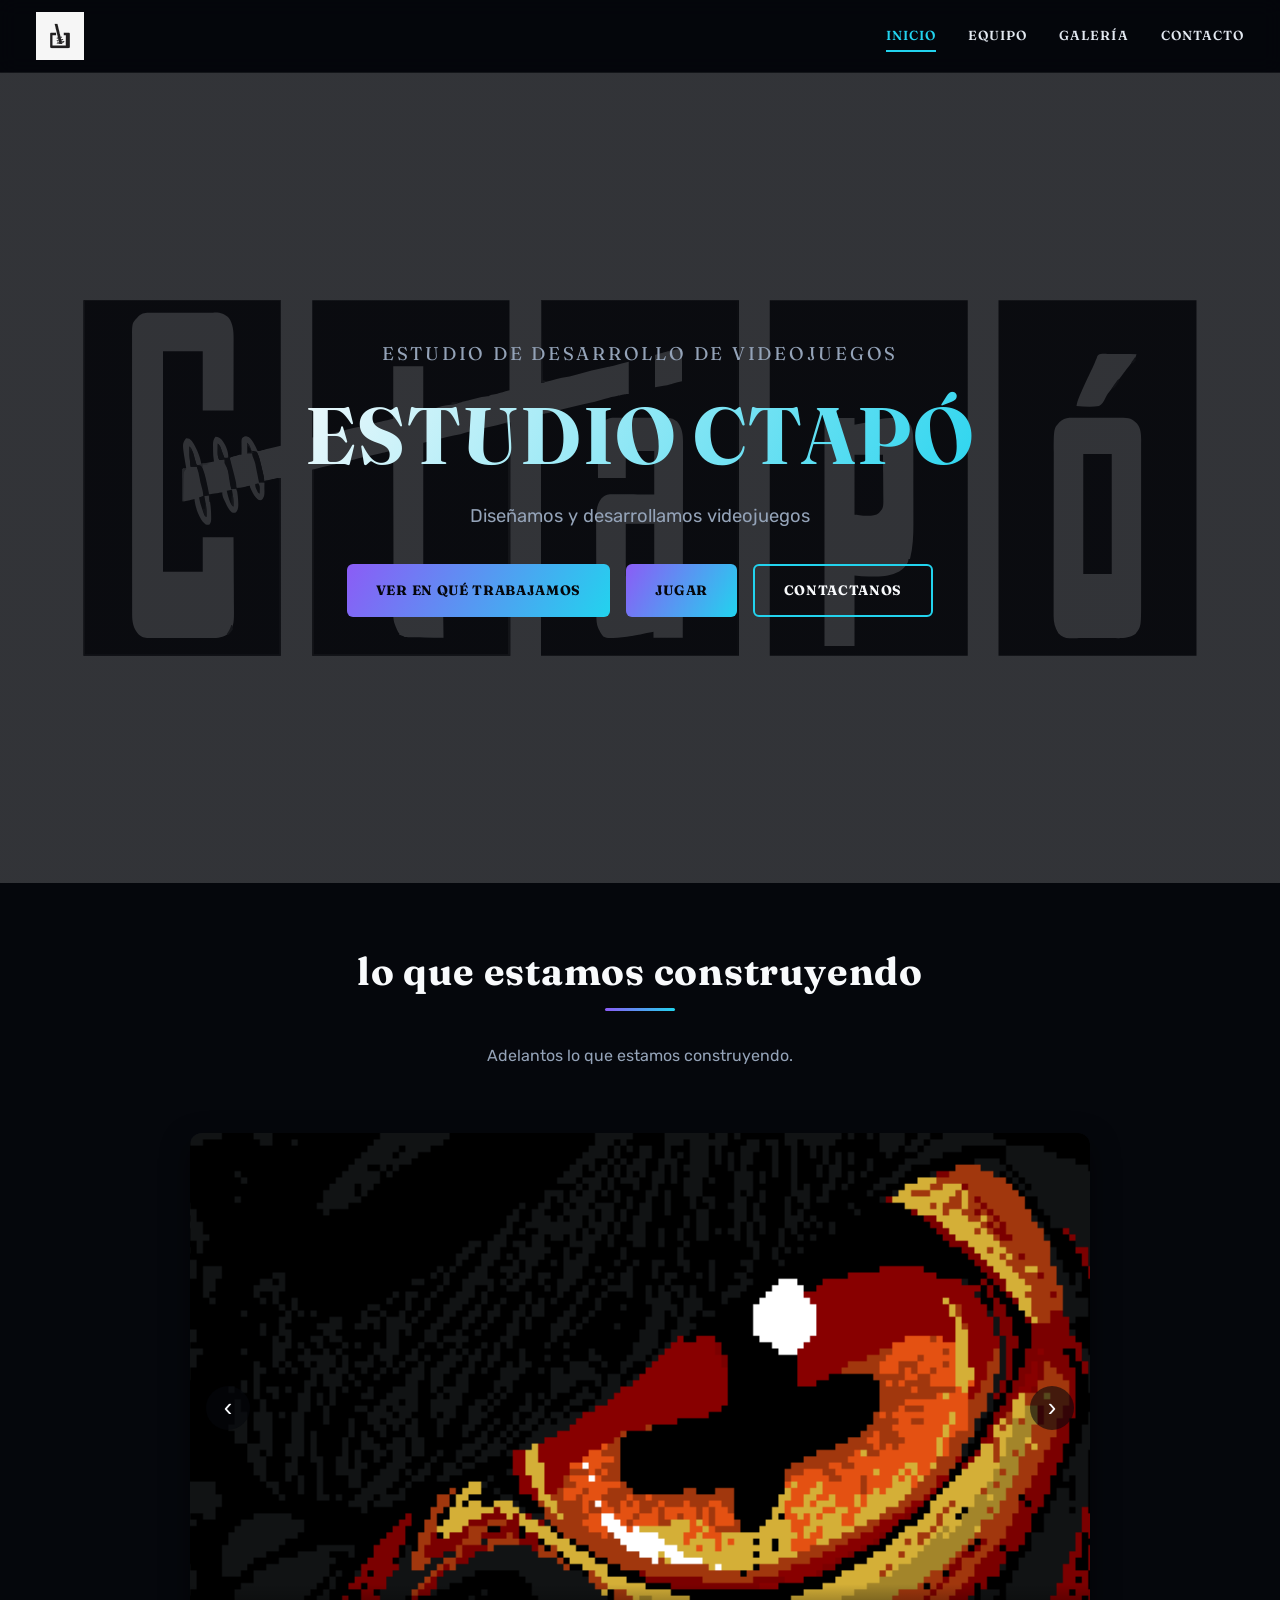
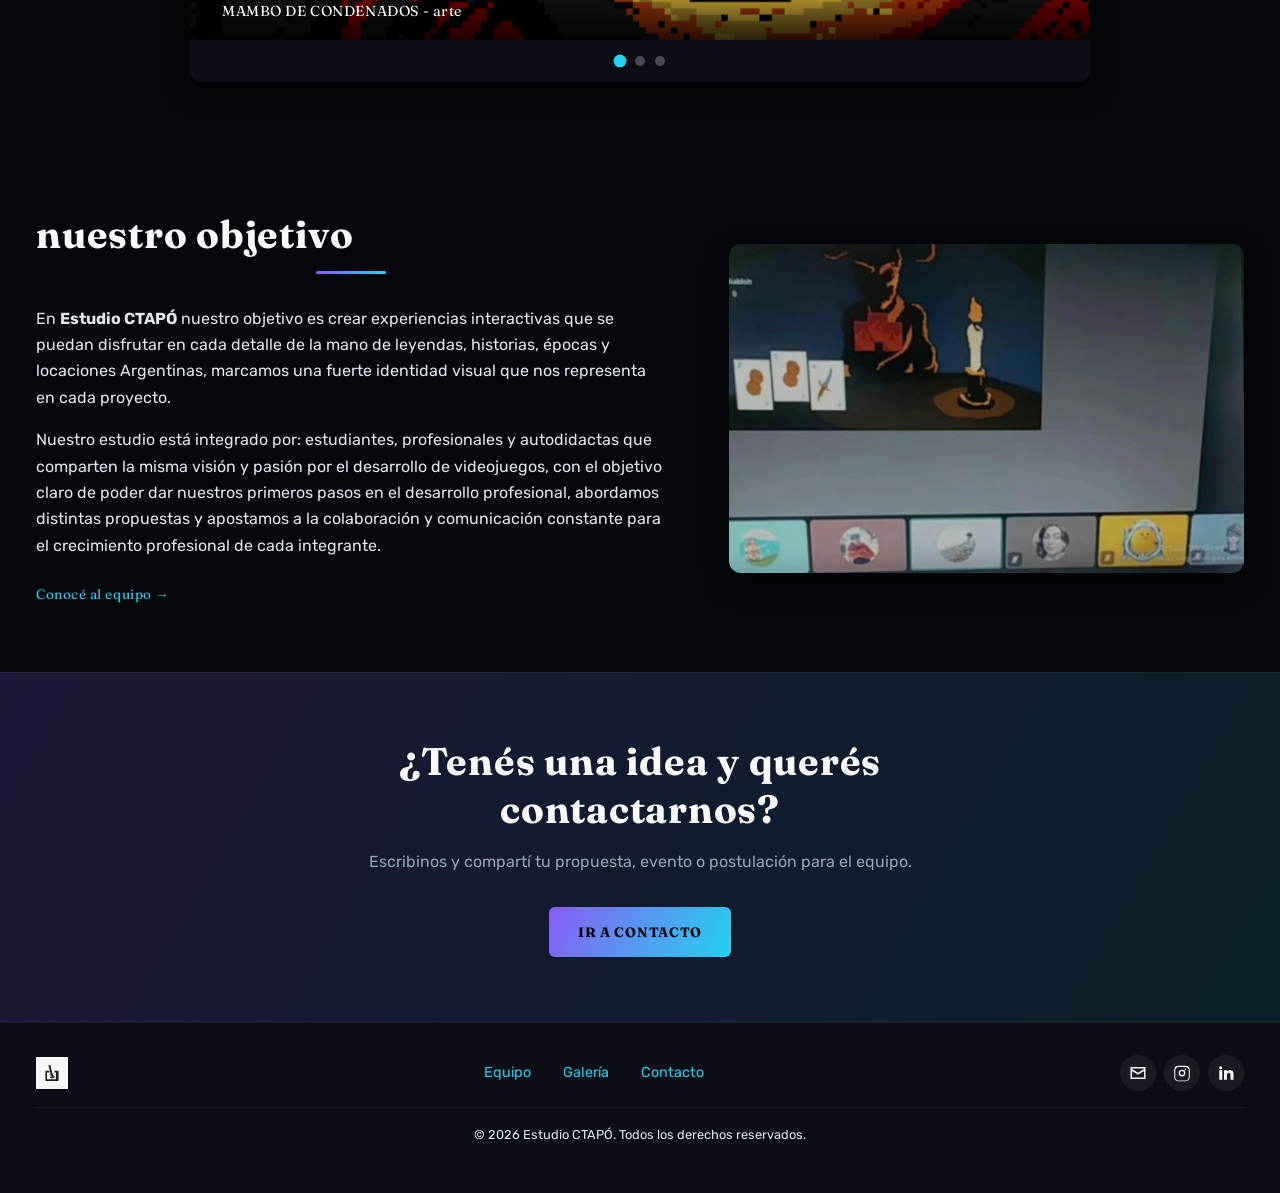
<file: index.html>
<!DOCTYPE html>
<html lang="es">
<head>
  <meta charset="UTF-8">
  <meta name="viewport" content="width=device-width, initial-scale=1.0">
  <title>Estudio CTAPÓ — Estudio de desarrollo de videojuegos</title>
  <meta name="description" content="Estudio CTAPO: estudio independiente de videojuegos. Conocé nuestro equipo y proyectos">

  <!-- Ícono de la pestaña del navegador -->
  <link rel="icon" href="img/logo/logo.svg" type="image/svg+xml">

  <!-- Google Fonts: Fraunces (títulos, serif elegante) + Rubik (texto de lectura) -->
  <link rel="preconnect" href="https://fonts.googleapis.com">
  <link rel="preconnect" href="https://fonts.gstatic.com" crossorigin>
  <link href="https://fonts.googleapis.com/css2?family=Fraunces:opsz,wght@9..144,400;9..144,500;9..144,600;9..144,700&family=Rubik:wght@300;400;500;700&display=swap" rel="stylesheet">

  <!-- CSS: primero las variables/base compartidas, después el CSS propio de esta página -->
  <link rel="stylesheet" href="css/variables.css">
  <link rel="stylesheet" href="css/base.css">
  <link rel="stylesheet" href="css/home.css">
</head>
<body>

  <!-- ============ HEADER / NAVEGACIÓN ============ -->
  <header>
    <div class="container header-container">
      <a href="index.html" class="logo">
        <img src="img/logo/logo.svg" alt="Estudio CTAPO" width="180" height="55">
      </a>

      <!-- Botón hamburguesa: visible solo en mobile, controlado por js/main.js -->
      <button id="navToggle" class="nav-toggle-btn" aria-expanded="false" aria-controls="primaryNav" aria-label="Abrir menú de navegación">
        <span></span><span></span><span></span>
      </button>

      <nav id="primaryNav" class="main-nav" aria-label="Navegación principal">
        <ul>
          <li><a href="index.html">Inicio</a></li>
          <li><a href="pages/equipo.html">Equipo</a></li>
          <li><a href="pages/galeria.html">Galería</a></li>
          <li><a href="pages/contacto.html">Contacto</a></li>
        </ul>
      </nav>
    </div>
  </header>

  <main>

    <!-- HERO / BANNER DE PORTADA -->
    <section class="hero-home">
      <div class="container hero-content">
        <p class="eyebrow reveal">Estudio de desarrollo de videojuegos</p>
        <h1 class="reveal">ESTUDIO CTAPÓ</h1>
        <p class="reveal">
          Diseñamos y desarrollamos videojuegos
        </p>
        <div class="hero-actions reveal">
          <a href="https://ctapo-producciones.itch.io/mambo-de-condenados" class="btn" target="_blank" rel="noopener">Ver en qué trabajamos</a>
          <a href="juego/" class="btn">Jugar</a>
          <a href="pages/contacto.html" class="btn btn-outline">Contactanos</a>
        </div>
      </div>
    </section>

    <!-- CARROUSEL: imágenes / video de nuestro trabajo  -->
    <section class="section-padding carousel-section">
      <div class="container">
        <h2 class="section-title reveal">lo que estamos construyendo</h2>
        <p class="section-intro reveal">
          Adelantos lo que estamos construyendo.
        </p>

        <!-- Componente de carrousel, manejado por js/carousel.js.
             Cada .carousel-slide puede contener una <img> o un <video>.
             role="region" + aria-roledescription mejoran la accesibilidad. -->
        <div class="carousel reveal" id="mainCarousel" role="region" aria-roledescription="carrousel" aria-label="Avances del estudio">
          <div class="carousel-track">
            <figure class="carousel-slide is-active">
              <img src="img/carousel/slide-1.png" alt="diseño de mambo de condenados" loading="lazy">
              <figcaption>MAMBO DE CONDENADOS - arte </figcaption>
            </figure>
            <figure class="carousel-slide">
              <img src="img/carousel/slide-2.jpg" alt="Arte nuevo" loading="lazy">
              <figcaption>nuevos adelantos</figcaption>
            </figure>
            <figure class="carousel-slide">
              <video src="img/carousel/slide-3.mp4" controls muted playsinline aria-label="Adelanto en video"></video>
              <figcaption>primeras vistas</figcaption>
            </figure>
          </div>

          <!-- Controles de navegación (accesibles con teclado) -->
          <button class="carousel-btn carousel-btn--prev" id="carouselPrev" aria-label="Diapositiva anterior">‹</button>
          <button class="carousel-btn carousel-btn--next" id="carouselNext" aria-label="Diapositiva siguiente">›</button>

          <!-- Indicadores (dots), generados dinámicamente por carousel.js -->
          <div class="carousel-dots" id="carouselDots"></div>
        </div>
      </div>
    </section>

    <!-- SOBRE NOSOTROS / OBJETIVO DEL ESTUDIO  -->
    <section class="section-padding about-section">
      <div class="container about-grid">
        <div class="about-text reveal">
          <h2 class="section-title" style="text-align:left">nuestro objetivo</h2>
          <p>
            En <strong>Estudio CTAPÓ</strong> nuestro objetivo es crear
            experiencias interactivas que se puedan disfrutar en cada detalle
            de la mano de leyendas, historias, épocas y locaciones Argentinas, marcamos 
            una fuerte identidad visual que nos representa en cada proyecto. 
          </p>
          <p>
            Nuestro estudio está integrado por: 
            estudiantes, profesionales y autodidactas 
            que comparten la misma visión y pasión por el desarrollo de videojuegos,
            con el objetivo claro de poder dar nuestros primeros pasos en el desarrollo profesional, 
            abordamos distintas propuestas y apostamos a la colaboración y comunicación constante para el crecimiento profesional de cada integrante.
          </p>
          <a href="pages/equipo.html" class="btn-secondary-link">Conocé al equipo →</a>
        </div>
        <div class="about-image reveal">
          <img src="img/carousel/slide-equipo.jpeg" alt="Ilustración representativa del estudio" loading="lazy">
        </div>
      </div>
    </section>

    <!-- ============ BANNER FINAL / LLAMADO A LA ACCIÓN ============ -->
    <section class="cta-band reveal">
      <div class="container cta-band-content">
        <h2>¿Tenés una idea y querés contactarnos?</h2>
        <p>Escribinos y compartí tu propuesta, evento o postulación para el equipo.</p>
        <a href="pages/contacto.html" class="btn">Ir a contacto</a>
      </div>
    </section>

  </main>

  <!-- FOOTER  -->
  <footer>
    <div class="container">
      <div class="footer-content">
        <a href="index.html" class="footer-brand">
          <img src="img/logo/logo.svg" alt="Estudio CTAPO">
        </a>

        <nav class="footer-links" aria-label="Enlaces del pie de página">
          <a href="pages/equipo.html">Equipo</a>
          <a href="pages/galeria.html">Galería</a>
          <a href="pages/contacto.html">Contacto</a>
        </nav>
       
        <div class="footer-social">
          <a href="mailto:ctapoproducciones@gmail.com" aria-label="Enviar un email">
            <svg viewBox="0 0 24 24"><path d="M2 4h20v16H2V4zm2 2v.5l8 5 8-5V6H4zm16 3.2-8 5-8-5V18h16V9.2z"/></svg>
          </a>
          <a href="https://www.instagram.com/ctapoproducciones/" target="_blank" rel="noopener" aria-label="Instagram">
            <svg viewBox="0 0 24 24"><path d="M12 2.2c3.2 0 3.6 0 4.9.1 1.2.1 2 .3 2.4.5.6.2 1 .5 1.5 1 .4.4.7.9 1 1.5.2.4.4 1.2.5 2.4.1 1.3.1 1.7.1 4.9s0 3.6-.1 4.9c-.1 1.2-.3 2-.5 2.4-.2.6-.5 1-1 1.5-.4.4-.9.7-1.5 1-.4.2-1.2.4-2.4.5-1.3.1-1.7.1-4.9.1s-3.6 0-4.9-.1c-1.2-.1-2-.3-2.4-.5-.6-.2-1-.5-1.5-1-.4-.4-.7-.9-1-1.5-.2-.4-.4-1.2-.5-2.4-.1-1.3-.1-1.7-.1-4.9s0-3.6.1-4.9c.1-1.2.3-2 .5-2.4.2-.6.5-1 1-1.5.4-.4.9-.7 1.5-1 .4-.2 1.2-.4 2.4-.5C8.4 2.2 8.8 2.2 12 2.2zm0 1.8c-3.1 0-3.5 0-4.7.1-1 .1-1.6.2-1.9.4-.5.2-.8.4-1.2.7-.3.3-.6.7-.7 1.2-.1.3-.3.9-.4 1.9-.1 1.2-.1 1.6-.1 4.7s0 3.5.1 4.7c.1 1 .2 1.6.4 1.9.2.5.4.8.7 1.2.3.3.7.6 1.2.7.3.1.9.3 1.9.4 1.2.1 1.6.1 4.7.1s3.5 0 4.7-.1c1-.1 1.6-.2 1.9-.4.5-.2.8-.4 1.2-.7.3-.3.6-.7.7-1.2.1-.3.3-.9.4-1.9.1-1.2.1-1.6.1-4.7s0-3.5-.1-4.7c-.1-1-.2-1.6-.4-1.9-.2-.5-.4-.8-.7-1.2-.3-.3-.7-.6-1.2-.7-.3-.1-.9-.3-1.9-.4-1.2-.1-1.6-.1-4.7-.1zm0 3.5a4.5 4.5 0 1 1 0 9 4.5 4.5 0 0 1 0-9zm0 1.8a2.7 2.7 0 1 0 0 5.4 2.7 2.7 0 0 0 0-5.4zm5.7-2a1.1 1.1 0 1 1-2.2 0 1.1 1.1 0 0 1 2.2 0z"/></svg>
          </a>
          <a href="https://www.linkedin.com/in/ctap%C3%B3-producciones-28ab443a8/" target="_blank" rel="noopener" aria-label="LinkedIn">
            <svg viewBox="0 0 24 24"><path d="M6.94 5a2 2 0 1 1-4-.002 2 2 0 0 1 4 .002zM7 8.48H3V21h4V8.48zm6.32 0H9.34V21h3.94v-6.57c0-3.66 4.77-3.96 4.77 0V21H22v-7.93c0-6.17-7.06-5.94-8.68-2.91V8.48z"/></svg>
          </a>
        </div>
      </div>
      <div class="footer-bottom">
        <p>&copy; <span id="currentYear">2026</span> Estudio CTAPÓ. Todos los derechos reservados.</p>
      </div>
    </div>
  </footer>

  <!-- JS: main.js primero (compartido), después el propio de esta página -->
  <script src="js/main.js" defer></script>
  <script src="js/carousel.js" defer></script>
</body>
</html>
</file>
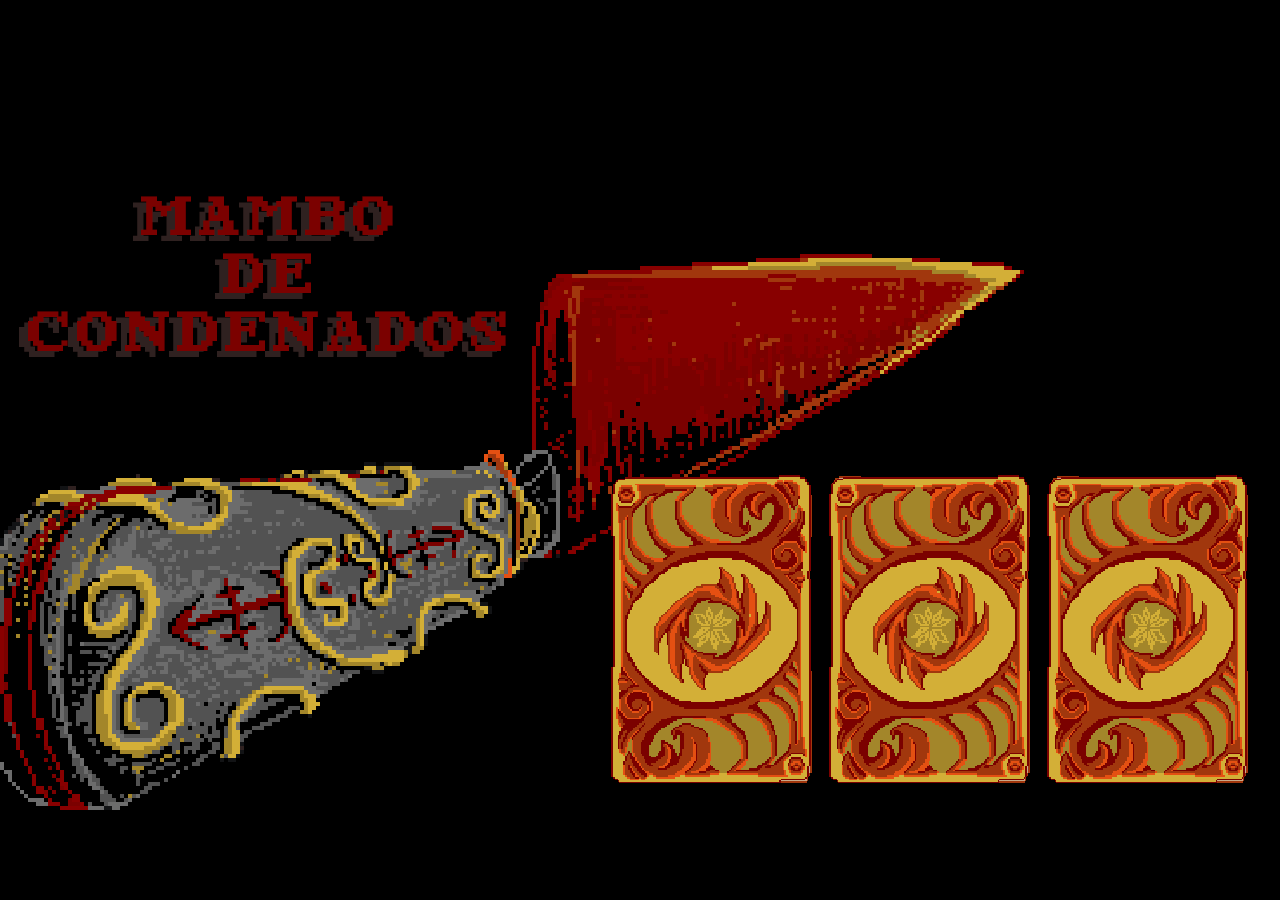
<file: juego/index.html>
<!DOCTYPE html>
<html lang="en">
	<head>
		<meta charset="utf-8">
		<meta name="viewport" content="width=device-width, user-scalable=no, initial-scale=1.0">
		<title>MDC_2.0</title>
		<style>
html, body, #canvas {
	margin: 0;
	padding: 0;
	border: 0;
}

body {
	color: white;
	background-color: black;
	overflow: hidden;
	touch-action: none;
}

#canvas {
	display: block;
}

#canvas:focus {
	outline: none;
}

#status, #status-splash, #status-progress {
	position: absolute;
	left: 0;
	right: 0;
}

#status, #status-splash {
	top: 0;
	bottom: 0;
}

#status {
	background-color: #242424;
	display: flex;
	flex-direction: column;
	justify-content: center;
	align-items: center;
	visibility: hidden;
}

#status-splash {
	max-height: 100%;
	max-width: 100%;
	margin: auto;
}

#status-splash.show-image--false {
	display: none;
}

#status-splash.fullsize--true {
	height: 100%;
	width: 100%;
	object-fit: contain;
}

#status-splash.use-filter--false {
	image-rendering: pixelated;
}

#status-progress, #status-notice {
	display: none;
}

#status-progress {
	bottom: 10%;
	width: 50%;
	margin: 0 auto;
}

#status-notice {
	background-color: #5b3943;
	border-radius: 0.5rem;
	border: 1px solid #9b3943;
	color: #e0e0e0;
	font-family: 'Noto Sans', 'Droid Sans', Arial, sans-serif;
	line-height: 1.3;
	margin: 0 2rem;
	overflow: hidden;
	padding: 1rem;
	text-align: center;
	z-index: 1;
}
		</style>
		<link id="-gd-engine-icon" rel="icon" type="image/png" href="build_eva_2026.icon.png" />
<link rel="apple-touch-icon" href="build_eva_2026.apple-touch-icon.png"/>

	</head>
	<body>
		<canvas id="canvas">
			Your browser does not support the canvas tag.
		</canvas>

		<noscript>
			Your browser does not support JavaScript.
		</noscript>

		<div id="status">
			<img id="status-splash" class="show-image--true fullsize--true use-filter--true" src="build_eva_2026.png" alt="">
			<progress id="status-progress"></progress>
			<div id="status-notice"></div>
		</div>

		<script src="build_eva_2026.js"></script>
		<script>
const GODOT_CONFIG = {"args":[],"canvasResizePolicy":2,"emscriptenPoolSize":8,"ensureCrossOriginIsolationHeaders":true,"executable":"build_eva_2026","experimentalVK":false,"fileSizes":{"build_eva_2026.pck":27503336,"build_eva_2026.wasm":37896978},"focusCanvas":true,"gdextensionLibs":[],"godotPoolSize":4};
const GODOT_THREADS_ENABLED = false;
const engine = new Engine(GODOT_CONFIG);

(function () {
	const statusOverlay = document.getElementById('status');
	const statusProgress = document.getElementById('status-progress');
	const statusNotice = document.getElementById('status-notice');

	let initializing = true;
	let statusMode = '';

	function setStatusMode(mode) {
		if (statusMode === mode || !initializing) {
			return;
		}
		if (mode === 'hidden') {
			statusOverlay.remove();
			initializing = false;
			return;
		}
		statusOverlay.style.visibility = 'visible';
		statusProgress.style.display = mode === 'progress' ? 'block' : 'none';
		statusNotice.style.display = mode === 'notice' ? 'block' : 'none';
		statusMode = mode;
	}

	function setStatusNotice(text) {
		while (statusNotice.lastChild) {
			statusNotice.removeChild(statusNotice.lastChild);
		}
		const lines = text.split('\n');
		lines.forEach((line) => {
			statusNotice.appendChild(document.createTextNode(line));
			statusNotice.appendChild(document.createElement('br'));
		});
	}

	function displayFailureNotice(err) {
		console.error(err);
		if (err instanceof Error) {
			setStatusNotice(err.message);
		} else if (typeof err === 'string') {
			setStatusNotice(err);
		} else {
			setStatusNotice('An unknown error occurred.');
		}
		setStatusMode('notice');
		initializing = false;
	}

	const missing = Engine.getMissingFeatures({
		threads: GODOT_THREADS_ENABLED,
	});

	if (missing.length !== 0) {
		if (GODOT_CONFIG['serviceWorker'] && GODOT_CONFIG['ensureCrossOriginIsolationHeaders'] && 'serviceWorker' in navigator) {
			let serviceWorkerRegistrationPromise;
			try {
				serviceWorkerRegistrationPromise = navigator.serviceWorker.getRegistration();
			} catch (err) {
				serviceWorkerRegistrationPromise = Promise.reject(new Error('Service worker registration failed.'));
			}
			// There's a chance that installing the service worker would fix the issue
			Promise.race([
				serviceWorkerRegistrationPromise.then((registration) => {
					if (registration != null) {
						return Promise.reject(new Error('Service worker already exists.'));
					}
					return registration;
				}).then(() => engine.installServiceWorker()),
				// For some reason, `getRegistration()` can stall
				new Promise((resolve) => {
					setTimeout(() => resolve(), 2000);
				}),
			]).then(() => {
				// Reload if there was no error.
				window.location.reload();
			}).catch((err) => {
				console.error('Error while registering service worker:', err);
			});
		} else {
			// Display the message as usual
			const missingMsg = 'Error\nThe following features required to run Godot projects on the Web are missing:\n';
			displayFailureNotice(missingMsg + missing.join('\n'));
		}
	} else {
		setStatusMode('progress');
		engine.startGame({
			'onProgress': function (current, total) {
				if (current > 0 && total > 0) {
					statusProgress.value = current;
					statusProgress.max = total;
				} else {
					statusProgress.removeAttribute('value');
					statusProgress.removeAttribute('max');
				}
			},
		}).then(() => {
			setStatusMode('hidden');
		}, displayFailureNotice);
	}
}());
		</script>
	</body>
</html>
</file>
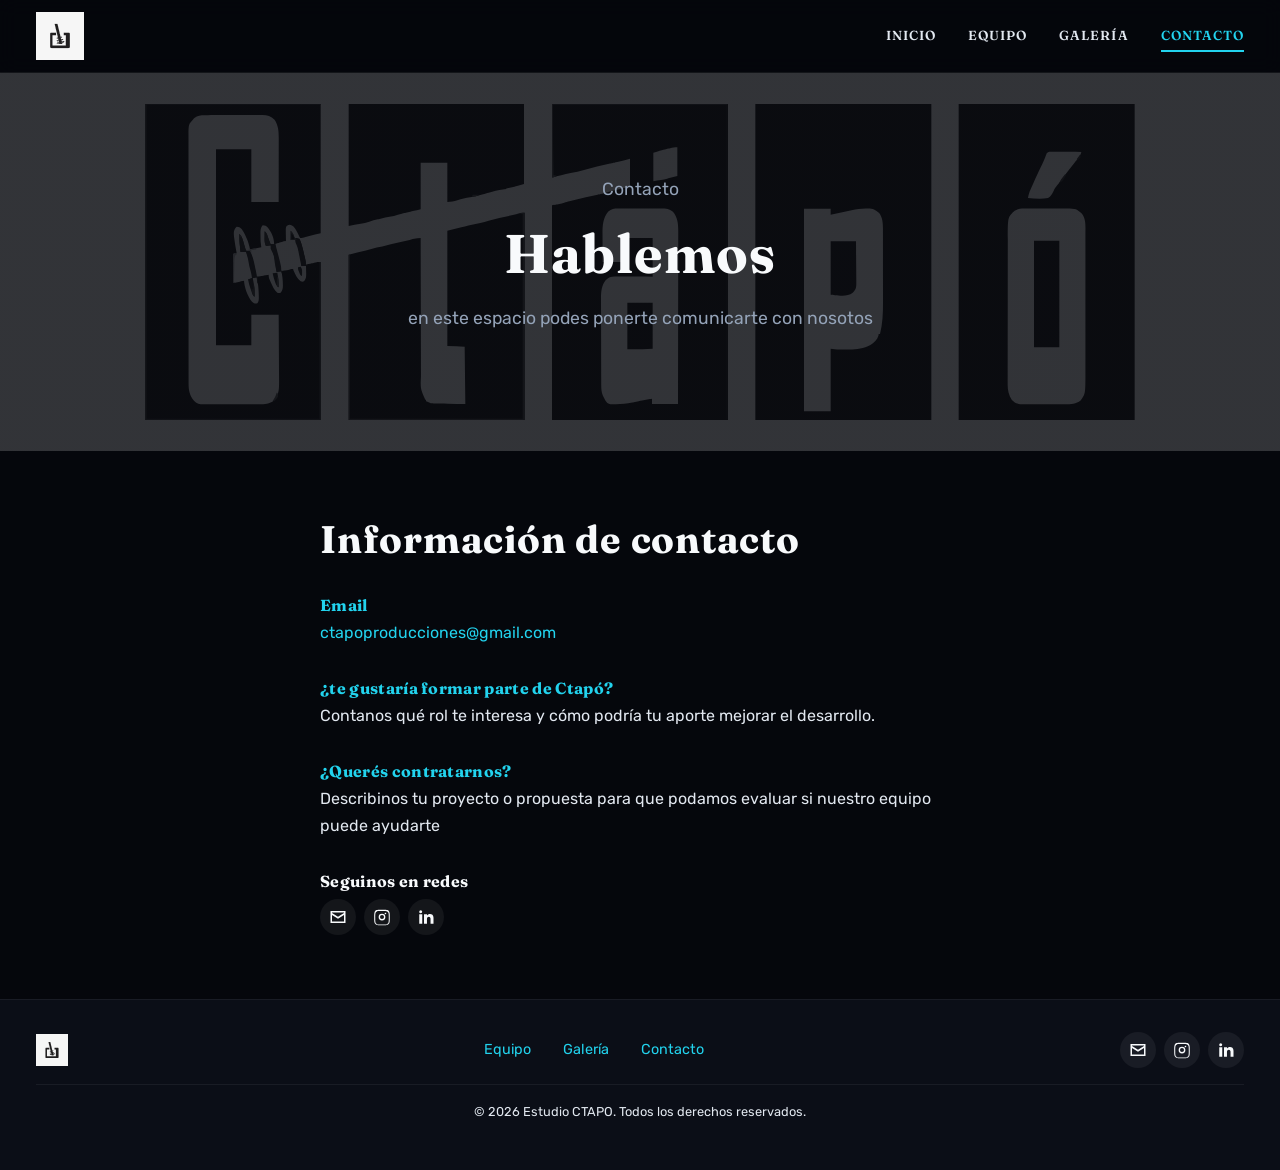
<file: pages/contacto.html>
<!DOCTYPE html>
<html lang="es">
<head>
  <meta charset="UTF-8">
  <meta name="viewport" content="width=device-width, initial-scale=1.0">
  <title>Contacto — Estudio CTAPO</title>
  <meta name="description" content="Contactá a Estudio CTAPO para propuestas de contratación, colaboración o para postularte al equipo.">

  <link rel="icon" href="../img/logo/logo.svg" type="image/svg+xml">

  <link rel="preconnect" href="https://fonts.googleapis.com">
  <link rel="preconnect" href="https://fonts.gstatic.com" crossorigin>
  <link href="https://fonts.googleapis.com/css2?family=Fraunces:opsz,wght@9..144,400;9..144,500;9..144,600;9..144,700&family=Rubik:wght@300;400;500;700&display=swap" rel="stylesheet">

  <link rel="stylesheet" href="../css/variables.css">
  <link rel="stylesheet" href="../css/base.css">
  <link rel="stylesheet" href="../css/contacto.css">
</head>
<body>

  <!--HEADER / NAVEGACIÓN -->
  <header>
    <div class="container header-container">
      <a href="../index.html" class="logo">
        <img src="../img/logo/logo.svg" alt="Estudio CTAPO" width="180" height="55">
      </a>

      <button id="navToggle" class="nav-toggle-btn" aria-expanded="false" aria-controls="primaryNav" aria-label="Abrir menú de navegación">
        <span></span><span></span><span></span>
      </button>

      <nav id="primaryNav" class="main-nav" aria-label="Navegación principal">
        <ul>
          <li><a href="../index.html">Inicio</a></li>
          <li><a href="equipo.html">Equipo</a></li>
          <li><a href="galeria.html">Galería</a></li>
          <li><a href="contacto.html">Contacto</a></li>
        </ul>
      </nav>
    </div>
  </header>

  <main>

    <!-- ============ HERO INTERNO ============ -->
    <section class="page-hero">
      <div class="container hero-content">
        <p class="eyebrow reveal">Contacto</p>
        <h1 class="reveal">Hablemos</h1>
        <p class="reveal">
          en este espacio podes ponerte comunicarte con nosotos 
        </p>
      </div>
    </section>

    <!-- ============ INFO + FORMULARIO ============ -->
    <section class="contact section-padding">
      <div class="container contact-grid">

        <!-- Columna de información -->
        <div class="contact-info reveal">
          <h2>Información de contacto</h2>

          <div class="contact-item">
            <h3>Email</h3>
            <p><a href="mailto:ctapoproducciones@gmail.com">ctapoproducciones@gmail.com</a></p>
          </div>

          <div class="contact-item">
            <h3>¿te gustaría formar parte de Ctapó?</h3>
            <p>Contanos qué rol te interesa y cómo podría tu aporte mejorar el desarrollo.</p>
          </div>

          <div class="contact-item">
            <h3>¿Querés contratarnos?</h3>
            <p>Describinos tu proyecto o propuesta para que podamos evaluar si nuestro equipo puede ayudarte</p>
          </div>

          <div class="social-contact">
            <h3>Seguinos en redes</h3>
            <div class="footer-social">
              <a href="mailto:ctapoproducciones@gmail.com" aria-label="Enviar un email">
                <svg viewBox="0 0 24 24"><path d="M2 4h20v16H2V4zm2 2v.5l8 5 8-5V6H4zm16 3.2-8 5-8-5V18h16V9.2z"/></svg>
              </a>
              <a href="https://www.instagram.com/ctapoproducciones/" target="_blank" rel="noopener" aria-label="Instagram">
                <svg viewBox="0 0 24 24"><path d="M12 2.2c3.2 0 3.6 0 4.9.1 1.2.1 2 .3 2.4.5.6.2 1 .5 1.5 1 .4.4.7.9 1 1.5.2.4.4 1.2.5 2.4.1 1.3.1 1.7.1 4.9s0 3.6-.1 4.9c-.1 1.2-.3 2-.5 2.4-.2.6-.5 1-1 1.5-.4.4-.9.7-1.5 1-.4.2-1.2.4-2.4.5-1.3.1-1.7.1-4.9.1s-3.6 0-4.9-.1c-1.2-.1-2-.3-2.4-.5-.6-.2-1-.5-1.5-1-.4-.4-.7-.9-1-1.5-.2-.4-.4-1.2-.5-2.4-.1-1.3-.1-1.7-.1-4.9s0-3.6.1-4.9c.1-1.2.3-2 .5-2.4.2-.6.5-1 1-1.5.4-.4.9-.7 1.5-1 .4-.2 1.2-.4 2.4-.5C8.4 2.2 8.8 2.2 12 2.2zm0 1.8c-3.1 0-3.5 0-4.7.1-1 .1-1.6.2-1.9.4-.5.2-.8.4-1.2.7-.3.3-.6.7-.7 1.2-.1.3-.3.9-.4 1.9-.1 1.2-.1 1.6-.1 4.7s0 3.5.1 4.7c.1 1 .2 1.6.4 1.9.2.5.4.8.7 1.2.3.3.7.6 1.2.7.3.1.9.3 1.9.4 1.2.1 1.6.1 4.7.1s3.5 0 4.7-.1c1-.1 1.6-.2 1.9-.4.5-.2.8-.4 1.2-.7.3-.3.6-.7.7-1.2.1-.3.3-.9.4-1.9.1-1.2.1-1.6.1-4.7s0-3.5-.1-4.7c-.1-1-.2-1.6-.4-1.9-.2-.5-.4-.8-.7-1.2-.3-.3-.7-.6-1.2-.7-.3-.1-.9-.3-1.9-.4-1.2-.1-1.6-.1-4.7-.1zm0 3.5a4.5 4.5 0 1 1 0 9 4.5 4.5 0 0 1 0-9zm0 1.8a2.7 2.7 0 1 0 0 5.4 2.7 2.7 0 0 0 0-5.4zm5.7-2a1.1 1.1 0 1 1-2.2 0 1.1 1.1 0 0 1 2.2 0z"/></svg>
              </a>
              <a href="https://www.linkedin.com/in/ctap%C3%B3-producciones-28ab443a8/" target="_blank" rel="noopener" aria-label="LinkedIn">
                <svg viewBox="0 0 24 24"><path d="M6.94 5a2 2 0 1 1-4-.002 2 2 0 0 1 4 .002zM7 8.48H3V21h4V8.48zm6.32 0H9.34V21h3.94v-6.57c0-3.66 4.77-3.96 4.77 0V21H22v-7.93c0-6.17-7.06-5.94-8.68-2.91V8.48z"/></svg>
              </a>
            </div>
          </div>
        </div>
      </div>
    </section>

  </main>

  <!-- ============ FOOTER (compacto) ============ -->
  <footer>
    <div class="container">
      <div class="footer-content">
        <a href="../index.html" class="footer-brand">
          <img src="../img/logo/logo.svg" alt="Estudio CTAPO">
        </a>
        <nav class="footer-links" aria-label="Enlaces del pie de página">
          <a href="equipo.html">Equipo</a>
          <a href="galeria.html">Galería</a>
          <a href="contacto.html">Contacto</a>
        </nav>
        <div class="footer-social">
          <a href="mailto:ctapoproducciones@gmail.com" aria-label="Enviar un email">
            <svg viewBox="0 0 24 24"><path d="M2 4h20v16H2V4zm2 2v.5l8 5 8-5V6H4zm16 3.2-8 5-8-5V18h16V9.2z"/></svg>
          </a>
          <a href="https://www.instagram.com/ctapoproducciones/" target="_blank" rel="noopener" aria-label="Instagram">
            <svg viewBox="0 0 24 24"><path d="M12 2.2c3.2 0 3.6 0 4.9.1 1.2.1 2 .3 2.4.5.6.2 1 .5 1.5 1 .4.4.7.9 1 1.5.2.4.4 1.2.5 2.4.1 1.3.1 1.7.1 4.9s0 3.6-.1 4.9c-.1 1.2-.3 2-.5 2.4-.2.6-.5 1-1 1.5-.4.4-.9.7-1.5 1-.4.2-1.2.4-2.4.5-1.3.1-1.7.1-4.9.1s-3.6 0-4.9-.1c-1.2-.1-2-.3-2.4-.5-.6-.2-1-.5-1.5-1-.4-.4-.7-.9-1-1.5-.2-.4-.4-1.2-.5-2.4-.1-1.3-.1-1.7-.1-4.9s0-3.6.1-4.9c.1-1.2.3-2 .5-2.4.2-.6.5-1 1-1.5.4-.4.9-.7 1.5-1 .4-.2 1.2-.4 2.4-.5C8.4 2.2 8.8 2.2 12 2.2zm0 1.8c-3.1 0-3.5 0-4.7.1-1 .1-1.6.2-1.9.4-.5.2-.8.4-1.2.7-.3.3-.6.7-.7 1.2-.1.3-.3.9-.4 1.9-.1 1.2-.1 1.6-.1 4.7s0 3.5.1 4.7c.1 1 .2 1.6.4 1.9.2.5.4.8.7 1.2.3.3.7.6 1.2.7.3.1.9.3 1.9.4 1.2.1 1.6.1 4.7.1s3.5 0 4.7-.1c1-.1 1.6-.2 1.9-.4.5-.2.8-.4 1.2-.7.3-.3.6-.7.7-1.2.1-.3.3-.9.4-1.9.1-1.2.1-1.6.1-4.7s0-3.5-.1-4.7c-.1-1-.2-1.6-.4-1.9-.2-.5-.4-.8-.7-1.2-.3-.3-.7-.6-1.2-.7-.3-.1-.9-.3-1.9-.4-1.2-.1-1.6-.1-4.7-.1zm0 3.5a4.5 4.5 0 1 1 0 9 4.5 4.5 0 0 1 0-9zm0 1.8a2.7 2.7 0 1 0 0 5.4 2.7 2.7 0 0 0 0-5.4zm5.7-2a1.1 1.1 0 1 1-2.2 0 1.1 1.1 0 0 1 2.2 0z"/></svg>
          </a>
          <a href="https://www.linkedin.com/in/ctap%C3%B3-producciones-28ab443a8/" target="_blank" rel="noopener" aria-label="LinkedIn">
            <svg viewBox="0 0 24 24"><path d="M6.94 5a2 2 0 1 1-4-.002 2 2 0 0 1 4 .002zM7 8.48H3V21h4V8.48zm6.32 0H9.34V21h3.94v-6.57c0-3.66 4.77-3.96 4.77 0V21H22v-7.93c0-6.17-7.06-5.94-8.68-2.91V8.48z"/></svg>
          </a>
        </div>
      </div>
      <div class="footer-bottom">
        <p>&copy; <span id="currentYear">2026</span> Estudio CTAPO. Todos los derechos reservados.</p>
      </div>
    </div>
  </footer>

  <script src="../js/main.js" defer></script>
</body>
</html>
</file>
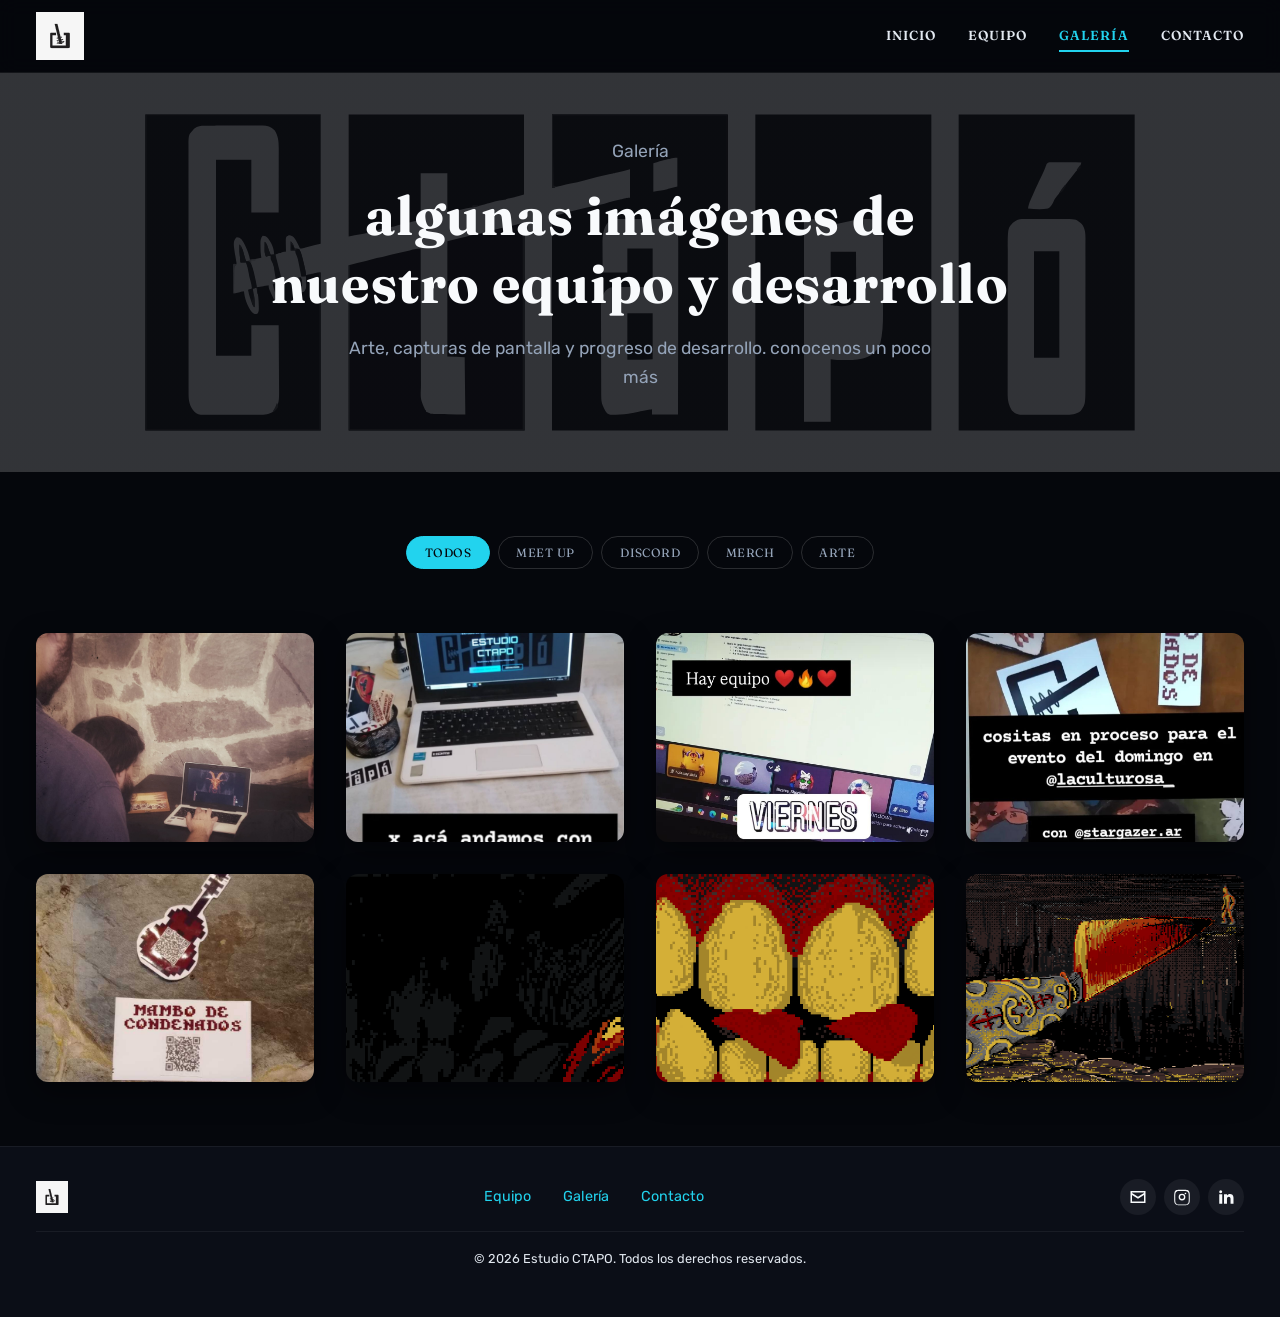
<file: pages/galeria.html>
<!DOCTYPE html>
<html lang="es">
<head>
  <meta charset="UTF-8">
  <meta name="viewport" content="width=device-width, initial-scale=1.0">
  <title>Galería de imágenes — Estudio CTAPO</title>
  <meta name="description" content="Galería de avances de los videojuegos de Estudio CTAPO: arte, capturas de pantalla y progreso de desarrollo.">

  <link rel="icon" href="../img/logo/logo.svg" type="image/svg+xml">

  <link rel="preconnect" href="https://fonts.googleapis.com">
  <link rel="preconnect" href="https://fonts.gstatic.com" crossorigin>
  <link href="https://fonts.googleapis.com/css2?family=Fraunces:opsz,wght@9..144,400;9..144,500;9..144,600;9..144,700&family=Rubik:wght@300;400;500;700&display=swap" rel="stylesheet">

  <link rel="stylesheet" href="../css/variables.css">
  <link rel="stylesheet" href="../css/base.css">
  <link rel="stylesheet" href="../css/galeria.css">
</head>
<body>

  <!-- ============ HEADER / NAVEGACIÓN ============ -->
  <header>
    <div class="container header-container">
      <a href="../index.html" class="logo">
        <img src="../img/logo/logo.svg" alt="Estudio CTAPO" width="180" height="55">
      </a>

      <button id="navToggle" class="nav-toggle-btn" aria-expanded="false" aria-controls="primaryNav" aria-label="Abrir menú de navegación">
        <span></span><span></span><span></span>
      </button>

      <nav id="primaryNav" class="main-nav" aria-label="Navegación principal">
        <ul>
          <li><a href="../index.html">Inicio</a></li>
          <li><a href="equipo.html">Equipo</a></li>
          <li><a href="galeria.html">Galería</a></li>
          <li><a href="contacto.html">Contacto</a></li>
        </ul>
      </nav>
    </div>
  </header>

  <main>

    <!-- HERO INTERNO -->
    <section class="page-hero">
      <div class="container hero-content">
        <p class="eyebrow reveal">Galería</p>
        <h1 class="reveal">algunas imágenes de nuestro equipo y desarrollo</h1>
        <p class="reveal">
          Arte, capturas de pantalla y progreso de desarrollo.
          conocenos un poco más </p>
      </div>
    </section>

    <!-- ============ GALERÍA ============
         El contenido de .gallery-grid se genera con JS (js/galeria.js)
         a partir del array GALERIA_ITEMS: para agregar una imagen
         "definitiva" a la galería, sumá un objeto a ese array. -->
    <section class="gallery section-padding">
      <div class="container">
        <div class="gallery-filters reveal" id="galleryFilters">
          <!-- Los botones de filtro se generan dinámicamente según las categorías -->
        </div>

        <div class="gallery-grid" id="galleryGrid" aria-live="polite">
          <!-- Las imágenes se insertan acá por JS -->
        </div>
      </div>
    </section>

  </main>

  <!-- ============ LIGHTBOX (imagen ampliada) ============ -->
  <div class="lightbox" id="imageLightbox" hidden>
    <div class="lightbox-backdrop" data-close-lightbox></div>
    <button type="button" class="lightbox-close" data-close-lightbox aria-label="Cerrar">&times;</button>
    <button type="button" class="lightbox-nav lightbox-nav--prev" id="lightboxPrev" aria-label="Imagen anterior">‹</button>
    <img class="lightbox-content" id="lightboxImage" alt="">
    <p class="lightbox-caption" id="lightboxCaption"></p>
    <button type="button" class="lightbox-nav lightbox-nav--next" id="lightboxNext" aria-label="Imagen siguiente">›</button>
  </div>

  <!-- ============ FOOTER (compacto) ============ -->
  <footer>
    <div class="container">
      <div class="footer-content">
        <a href="../index.html" class="footer-brand">
          <img src="../img/logo/logo.svg" alt="Estudio CTAPO">
        </a>
        <nav class="footer-links" aria-label="Enlaces del pie de página">
          <a href="equipo.html">Equipo</a>
          <a href="galeria.html">Galería</a>
          <a href="contacto.html">Contacto</a>
        </nav>
        <div class="footer-social">
          <a href="mailto:ctapoproducciones@gmail.com" aria-label="Enviar un email">
            <svg viewBox="0 0 24 24"><path d="M2 4h20v16H2V4zm2 2v.5l8 5 8-5V6H4zm16 3.2-8 5-8-5V18h16V9.2z"/></svg>
          </a>
         
          <a href="https://www.instagram.com/ctapoproducciones/" target="_blank" rel="noopener" aria-label="Instagram">
            <svg viewBox="0 0 24 24"><path d="M12 2.2c3.2 0 3.6 0 4.9.1 1.2.1 2 .3 2.4.5.6.2 1 .5 1.5 1 .4.4.7.9 1 1.5.2.4.4 1.2.5 2.4.1 1.3.1 1.7.1 4.9s0 3.6-.1 4.9c-.1 1.2-.3 2-.5 2.4-.2.6-.5 1-1 1.5-.4.4-.9.7-1.5 1-.4.2-1.2.4-2.4.5-1.3.1-1.7.1-4.9.1s-3.6 0-4.9-.1c-1.2-.1-2-.3-2.4-.5-.6-.2-1-.5-1.5-1-.4-.4-.7-.9-1-1.5-.2-.4-.4-1.2-.5-2.4-.1-1.3-.1-1.7-.1-4.9s0-3.6.1-4.9c.1-1.2.3-2 .5-2.4.2-.6.5-1 1-1.5.4-.4.9-.7 1.5-1 .4-.2 1.2-.4 2.4-.5C8.4 2.2 8.8 2.2 12 2.2zm0 1.8c-3.1 0-3.5 0-4.7.1-1 .1-1.6.2-1.9.4-.5.2-.8.4-1.2.7-.3.3-.6.7-.7 1.2-.1.3-.3.9-.4 1.9-.1 1.2-.1 1.6-.1 4.7s0 3.5.1 4.7c.1 1 .2 1.6.4 1.9.2.5.4.8.7 1.2.3.3.7.6 1.2.7.3.1.9.3 1.9.4 1.2.1 1.6.1 4.7.1s3.5 0 4.7-.1c1-.1 1.6-.2 1.9-.4.5-.2.8-.4 1.2-.7.3-.3.6-.7.7-1.2.1-.3.3-.9.4-1.9.1-1.2.1-1.6.1-4.7s0-3.5-.1-4.7c-.1-1-.2-1.6-.4-1.9-.2-.5-.4-.8-.7-1.2-.3-.3-.7-.6-1.2-.7-.3-.1-.9-.3-1.9-.4-1.2-.1-1.6-.1-4.7-.1zm0 3.5a4.5 4.5 0 1 1 0 9 4.5 4.5 0 0 1 0-9zm0 1.8a2.7 2.7 0 1 0 0 5.4 2.7 2.7 0 0 0 0-5.4zm5.7-2a1.1 1.1 0 1 1-2.2 0 1.1 1.1 0 0 1 2.2 0z"/></svg>
          </a>
          <a href="https://www.linkedin.com/in/ctap%C3%B3-producciones-28ab443a8/" target="_blank" rel="noopener" aria-label="LinkedIn">
            <svg viewBox="0 0 24 24"><path d="M6.94 5a2 2 0 1 1-4-.002 2 2 0 0 1 4 .002zM7 8.48H3V21h4V8.48zm6.32 0H9.34V21h3.94v-6.57c0-3.66 4.77-3.96 4.77 0V21H22v-7.93c0-6.17-7.06-5.94-8.68-2.91V8.48z"/></svg>
          </a>
        </div>
      </div>
      <div class="footer-bottom">
        <p>&copy; <span id="currentYear">2026</span> Estudio CTAPO. Todos los derechos reservados.</p>
      </div>
    </div>
  </footer>

  <script src="../js/main.js" defer></script>
  <script src="../js/galeria.js" defer></script>
</body>
</html>
</file>
<file: css/variables.css>
/* ============================================================
   VARIABLES.CSS — Paleta de colores, tipografías y medidas
   ============================================================
   Este es el ÚNICO archivo que necesitás tocar para cambiar los
   colores, fuentes o espaciados de TODO el sitio. Todos los demás
   archivos CSS usan estas variables con var(--nombre-variable),
   así que un cambio acá se refleja en cada página automáticamente.
   ============================================================ */

:root {
  /* ---------- COLORES DE MARCA ----------
     Editá estos 3 colores para cambiar la identidad visual
     del estudio (hoy: violeta + cian + rosa, estilo "gaming"). */
  --color-primary: #8b5cf6;      /* Violeta principal: botones, links, acentos */
  --color-secondary: #22d3ee;    /* Cian: detalles, hover, íconos */
  --color-accent: #f43f5e;       /* Rosa/rojo: llamados a la acción importantes */

  /* ---------- FONDOS (tema oscuro tipo estudio de videojuegos) ---------- */
  --color-bg: #05070c;           /* Fondo general de la página (el más oscuro) */
  --color-bg-elevated: #0b0e17;  /* Fondo de secciones "elevadas" (cards, header) */
  --color-bg-alt: #131826;       /* Fondo alterno para separar secciones */
  --color-overlay: rgba(5, 7, 12, 0.82); /* Capa oscura sobre imágenes de fondo */

  /* ---------- TEXTOS ---------- */
  --color-text: #e2e8f0;         /* Texto principal sobre fondo oscuro */
  --color-text-muted: #94a3b8;   /* Texto secundario / descripciones */
  --color-text-strong: #f8fafc;  /* Texto blanco puro para títulos destacados */
  --color-on-primary: #05070c;   /* Texto sobre botones de color primario */

  /* ---------- TIPOGRAFÍAS ----------
     "Fraunces" para títulos: una serif elegante y cálida (variable,
     con curvas suaves) cargada desde Google Fonts en el <head> de cada
     página. Es la alternativa gratuita más parecida a "Belanidi Serif"
     que encontramos: esa fuente es de pago y no está en Google Fonts,
     así que no se puede cargar automáticamente por CDN.

     Si comprás/tenés los archivos de Belanidi Serif, reemplazá el
     <link> de Google Fonts del <head> de cada página por un @font-face
     acá mismo, por ejemplo:

       @font-face {
         font-family: 'Belanidi Serif';
         src: url('../fonts/BelanidiSerif.woff2') format('woff2');
         font-display: swap;
       }

     y después cambiá el valor de --font-heading de abajo por:
       --font-heading: 'Belanidi Serif', 'Fraunces', serif;

     "Rubik" se mantiene para el texto de lectura (buena legibilidad
     en párrafos largos, contrasta bien con una serif en los títulos). */
  --font-heading: 'Fraunces', 'Georgia', serif;
  --font-body: 'Rubik', 'Segoe UI', sans-serif;

  /* ---------- ESPACIADOS (escala consistente) ---------- */
  --spacing-xs: 0.5rem;
  --spacing-sm: 1rem;
  --spacing-md: 2rem;
  --spacing-lg: 4rem;
  --spacing-xl: 6rem;

  /* ---------- OTROS ---------- */
  --border-radius: 12px;
  --border-radius-sm: 6px;
  --box-shadow: 0 10px 30px rgba(0, 0, 0, 0.45);
  --transition: all 0.25s ease;
  --max-width: 1240px;
}
</file>
<file: css/base.css>
/* ============================================================
   BASE.CSS — Reset, tipografía, header/nav, footer y utilidades
   ============================================================
   Estilos COMPARTIDOS por todas las páginas del sitio. Se carga
   siempre después de variables.css y antes del CSS propio de
   cada página (home.css / equipo.css / galeria.css / contacto.css).
   ============================================================ */

/* ---------- Reset básico ---------- */
*,
*::before,
*::after {
  margin: 0;
  padding: 0;
  box-sizing: border-box;
}

html {
  scroll-behavior: smooth;
}

/* Respeta a las personas que configuraron "reducir movimiento"
   en su sistema operativo: buena práctica de accesibilidad. */
@media (prefers-reduced-motion: reduce) {
  html {
    scroll-behavior: auto;
  }
  *,
  *::before,
  *::after {
    animation-duration: 0.01ms !important;
    animation-iteration-count: 1 !important;
    transition-duration: 0.01ms !important;
  }
}

body {
  font-family: var(--font-body);
  background-color: var(--color-bg);
  color: var(--color-text);
  line-height: 1.65;
  overflow-x: hidden; /* evita scroll horizontal accidental en mobile */
}

img,
video {
  max-width: 100%;
  display: block;
}

/* ---------- Tipografía ---------- */
h1,
h2,
h3,
h4 {
  font-family: var(--font-heading);
  font-weight: 700;
  letter-spacing: 0.02em;
  color: var(--color-text-strong);
  margin-bottom: var(--spacing-sm);
  line-height: 1.25;
}

h1 { font-size: clamp(2.2rem, 5vw, 3.4rem); }
h2 { font-size: clamp(1.8rem, 3.5vw, 2.4rem); }
h3 { font-size: 1.3rem; }

p {
  margin-bottom: var(--spacing-sm);
  color: var(--color-text);
}

a {
  color: var(--color-secondary);
  text-decoration: none;
  transition: var(--transition);
}

a:hover,
a:focus-visible {
  color: var(--color-primary);
}

/* Estado de foco visible y consistente en todo el sitio (accesibilidad) */
:focus-visible {
  outline: 2px solid var(--color-secondary);
  outline-offset: 3px;
}

ul {
  list-style: none;
}

/* ---------- Layout ---------- */
.container {
  width: 100%;
  max-width: var(--max-width);
  margin: 0 auto;
  padding: 0 var(--spacing-sm);
}

.section-padding {
  padding: var(--spacing-lg) 0;
}

.section-title {
  text-align: center;
  position: relative;
  padding-bottom: var(--spacing-sm);
  margin-bottom: var(--spacing-md);
}

.section-title::after {
  content: '';
  position: absolute;
  bottom: 0;
  left: 50%;
  transform: translateX(-50%);
  width: 70px;
  height: 3px;
  background: linear-gradient(90deg, var(--color-primary), var(--color-secondary));
  border-radius: 3px;
}

.section-intro {
  max-width: 720px;
  margin: 0 auto var(--spacing-lg);
  text-align: center;
  color: var(--color-text-muted);
}

.text-center { text-align: center; }

/* ---------- Header / navegación ---------- */
header {
  position: sticky;
  top: 0;
  z-index: 1000;
  background-color: rgba(5, 7, 12, 0.85);
  backdrop-filter: blur(10px); /* header traslúcido tipo "vidrio" */
  border-bottom: 1px solid rgba(255, 255, 255, 0.06);
}

.header-container {
  display: flex;
  align-items: center;
  justify-content: space-between;
  padding: var(--spacing-xs) var(--spacing-sm);
  min-height: 72px;
}

.logo img {
  height: 48px;
  width: auto;
}

/* Botón hamburguesa (controlado por js/main.js) */
.nav-toggle-btn {
  display: none;
  flex-direction: column;
  justify-content: center;
  gap: 5px;
  width: 42px;
  height: 42px;
  background: transparent;
  border: 1px solid rgba(255, 255, 255, 0.15);
  border-radius: var(--border-radius-sm);
  cursor: pointer;
}

.nav-toggle-btn span {
  display: block;
  width: 20px;
  height: 2px;
  margin: 0 auto;
  background-color: var(--color-text-strong);
  transition: var(--transition);
}

/* Animación de la hamburguesa a "X" cuando el menú está abierto */
.nav-toggle-btn[aria-expanded="true"] span:nth-child(1) {
  transform: translateY(7px) rotate(45deg);
}
.nav-toggle-btn[aria-expanded="true"] span:nth-child(2) {
  opacity: 0;
}
.nav-toggle-btn[aria-expanded="true"] span:nth-child(3) {
  transform: translateY(-7px) rotate(-45deg);
}

.main-nav ul {
  display: flex;
  gap: var(--spacing-md);
}

.main-nav a {
  color: var(--color-text);
  font-family: var(--font-heading);
  font-size: 0.82rem;
  font-weight: 600;
  letter-spacing: 0.08em;
  text-transform: uppercase;
  position: relative;
  padding: 0.4rem 0;
}

.main-nav a::after {
  content: '';
  position: absolute;
  left: 0;
  bottom: -2px;
  width: 0;
  height: 2px;
  background-color: var(--color-secondary);
  transition: var(--transition);
}

.main-nav a:hover::after,
.main-nav a.is-active::after {
  width: 100%;
}

.main-nav a.is-active {
  color: var(--color-secondary);
}

/* ---------- Botones ---------- */
.btn {
  display: inline-flex;
  align-items: center;
  gap: 0.5rem;
  padding: 0.85rem 1.8rem;
  background: linear-gradient(120deg, var(--color-primary), var(--color-secondary));
  color: var(--color-on-primary);
  font-family: var(--font-heading);
  font-weight: 700;
  font-size: 0.85rem;
  letter-spacing: 0.05em;
  text-transform: uppercase;
  border: none;
  border-radius: var(--border-radius-sm);
  cursor: pointer;
  transition: var(--transition);
}

.btn:hover,
.btn:focus-visible {
  transform: translateY(-3px);
  box-shadow: 0 12px 24px rgba(139, 92, 246, 0.35);
  color: var(--color-on-primary);
}

.btn-outline {
  background: transparent;
  border: 2px solid var(--color-secondary);
  color: var(--color-text-strong);
}

.btn-outline:hover,
.btn-outline:focus-visible {
  background-color: var(--color-secondary);
  color: var(--color-on-primary);
}

/* ---------- Hero genérico (usado en las páginas internas) ---------- */
.page-hero {
  background:
    linear-gradient(var(--color-overlay), var(--color-overlay)),
    url('../img/banner/hero-banner.svg') center / cover no-repeat;
  min-height: 42vh;
  display: flex;
  align-items: center;
  text-align: center;
  padding: var(--spacing-lg) 0;
}

.hero-content {
  max-width: 780px;
  margin: 0 auto;
}

.hero-content p {
  color: var(--color-text-muted);
  font-size: 1.1rem;
  max-width: 620px;
  margin-left: auto;
  margin-right: auto;
}

/* ---------- Animación de aparición (fade-in con scroll) ----------
   La clase ".reveal" arranca invisible; js/main.js usa un
   IntersectionObserver para sumar ".is-visible" cuando el
   elemento entra en pantalla (más eficiente/"green" que escuchar
   el evento "scroll" a mano). */
.reveal {
  opacity: 0;
  transform: translateY(24px);
  transition: opacity 0.6s ease, transform 0.6s ease;
}

.reveal.is-visible {
  opacity: 1;
  transform: translateY(0);
}

/* ---------- Footer (compacto, como se pidió) ---------- */
footer {
  background-color: var(--color-bg-elevated);
  border-top: 1px solid rgba(255, 255, 255, 0.06);
  padding: var(--spacing-md) 0;
}

.footer-content {
  display: flex;
  flex-wrap: wrap;
  align-items: center;
  justify-content: space-between;
  gap: var(--spacing-sm);
}

.footer-brand {
  display: flex;
  align-items: center;
  gap: var(--spacing-xs);
}

.footer-brand img {
  height: 32px;
}

.footer-brand span {
  font-family: var(--font-heading);
  font-size: 0.9rem;
  letter-spacing: 0.08em;
  color: var(--color-text-strong);
}

.footer-links {
  display: flex;
  gap: var(--spacing-md);
  font-size: 0.9rem;
}

.footer-social {
  display: flex;
  gap: var(--spacing-xs);
}

.footer-social a {
  display: flex;
  align-items: center;
  justify-content: center;
  width: 36px;
  height: 36px;
  border-radius: 50%;
  background-color: rgba(255, 255, 255, 0.06);
  color: var(--color-text-strong);
  transition: var(--transition);
}

.footer-social a:hover,
.footer-social a:focus-visible {
  background-color: var(--color-primary);
  color: var(--color-on-primary);
  transform: translateY(-3px);
}

.footer-social svg {
  width: 18px;
  height: 18px;
  fill: currentColor;
}

.footer-bottom {
  text-align: center;
  margin-top: var(--spacing-sm);
  padding-top: var(--spacing-sm);
  border-top: 1px solid rgba(255, 255, 255, 0.06);
  font-size: 0.8rem;
  color: var(--color-text-muted);
}

/* ============================================================
   Responsive — menú hamburguesa en pantallas chicas
   ============================================================ */
@media (max-width: 820px) {
  .nav-toggle-btn {
    display: flex;
  }

  .main-nav {
    position: fixed;
    inset: 72px 0 0 0;
    background-color: var(--color-bg-elevated);
    transform: translateX(100%);
    transition: transform 0.3s ease;
    z-index: 999;
  }

  .main-nav.is-open {
    transform: translateX(0);
  }

  .main-nav ul {
    flex-direction: column;
    align-items: center;
    justify-content: center;
    height: 100%;
    gap: var(--spacing-md);
  }

  .main-nav a {
    font-size: 1.1rem;
  }

  .footer-content {
    flex-direction: column;
    text-align: center;
  }
}
</file>
<file: css/home.css>
/* ============================================================
   HOME.CSS — Estilos exclusivos de la página principal (index.html)
   ============================================================ */

/* ---------- Hero de portada ---------- */
.hero-home {
  /* Reemplazá img/banner/hero-banner.svg por tu propia imagen de fondo
     (recomendado 1920x1080). El degradado oscuro de encima asegura que
     el texto blanco siga siendo legible sobre cualquier imagen. */
  background:
    linear-gradient(var(--color-overlay), var(--color-overlay)),
    url('../img/banner/hero-banner.svg') center / cover no-repeat;
  min-height: 90vh;
  display: flex;
  align-items: center;
  text-align: center;
  padding: var(--spacing-xl) 0;
}

.hero-home .hero-content {
  max-width: 780px;
  margin: 0 auto;
}

.eyebrow {
  display: inline-block;
  font-family: var(--font-heading);
  font-size: 0.8rem;
  letter-spacing: 0.15em;
  text-transform: uppercase;
  color: var(--color-secondary);
  margin-bottom: var(--spacing-sm);
}

.hero-home h1 {
  font-size: clamp(2.8rem, 7vw, 5rem);
  background: linear-gradient(120deg, var(--color-text-strong), var(--color-secondary));
  -webkit-background-clip: text;
  background-clip: text;
  color: transparent;
}

.hero-home p {
  color: var(--color-text-muted);
  font-size: 1.15rem;
}

.hero-actions {
  display: flex;
  flex-wrap: wrap;
  gap: var(--spacing-sm);
  justify-content: center;
  margin-top: var(--spacing-md);
}

/* ---------- Carrousel ---------- */
.carousel {
  position: relative;
  max-width: 900px;
  margin: 0 auto;
  border-radius: var(--border-radius);
  overflow: hidden;
  box-shadow: var(--box-shadow);
  background-color: var(--color-bg-elevated);
}

.carousel-track {
  display: flex;
  transition: transform 0.5s ease;
  /* js/carousel.js mueve este track con "transform: translateX(...)" */
}

.carousel-slide {
  flex: 0 0 100%;
  position: relative;
}

.carousel-slide img,
.carousel-slide video {
  width: 100%;
  aspect-ratio: 16 / 9;
  object-fit: cover;
}

.carousel-slide figcaption {
  position: absolute;
  left: 0;
  right: 0;
  bottom: 0;
  padding: var(--spacing-sm) var(--spacing-md);
  background: linear-gradient(0deg, rgba(0, 0, 0, 0.75), transparent);
  color: var(--color-text-strong);
  font-family: var(--font-heading);
  font-size: 0.9rem;
  letter-spacing: 0.04em;
}

.carousel-btn {
  position: absolute;
  top: 50%;
  transform: translateY(-50%);
  width: 44px;
  height: 44px;
  border-radius: 50%;
  border: none;
  background-color: rgba(5, 7, 12, 0.6);
  color: var(--color-text-strong);
  font-size: 1.6rem;
  line-height: 1;
  cursor: pointer;
  transition: var(--transition);
}

.carousel-btn:hover,
.carousel-btn:focus-visible {
  background-color: var(--color-primary);
  color: var(--color-on-primary);
}

.carousel-btn--prev { left: var(--spacing-sm); }
.carousel-btn--next { right: var(--spacing-sm); }

.carousel-dots {
  display: flex;
  justify-content: center;
  gap: 0.6rem;
  padding: var(--spacing-sm);
}

.carousel-dots button {
  width: 10px;
  height: 10px;
  border-radius: 50%;
  border: none;
  background-color: rgba(255, 255, 255, 0.25);
  cursor: pointer;
  transition: var(--transition);
}

.carousel-dots button.is-active {
  background-color: var(--color-secondary);
  transform: scale(1.3);
}

/* ---------- Sobre nosotros / objetivo ---------- */
.about-grid {
  display: grid;
  grid-template-columns: 1.1fr 0.9fr;
  gap: var(--spacing-lg);
  align-items: center;
}

.about-image img {
  border-radius: var(--border-radius);
  box-shadow: var(--box-shadow);
}

.btn-secondary-link {
  display: inline-block;
  margin-top: var(--spacing-xs);
  font-family: var(--font-heading);
  font-size: 0.85rem;
  letter-spacing: 0.04em;
  color: var(--color-secondary);
}

/* ---------- Banner final (CTA) ---------- */
.cta-band {
  background: linear-gradient(120deg, rgba(139, 92, 246, 0.18), rgba(34, 211, 238, 0.12));
  border-top: 1px solid rgba(255, 255, 255, 0.06);
  border-bottom: 1px solid rgba(255, 255, 255, 0.06);
  padding: var(--spacing-lg) 0;
  text-align: center;
}

.cta-band-content {
  max-width: 640px;
  margin: 0 auto;
}

.cta-band p {
  color: var(--color-text-muted);
  margin-bottom: var(--spacing-md);
}

/* ---------- Responsive ---------- */
@media (max-width: 820px) {
  .about-grid {
    grid-template-columns: 1fr;
  }

  .about-image {
    order: -1;
  }
}
</file>
<file: css/contacto.css>
/* ============================================================
   CONTACTO.CSS — Estilos exclusivos de pages/contacto.html
   ============================================================ */

/* Hoy la página solo muestra la columna de información de contacto
   (no hay formulario), así que la centramos en una sola columna
   en vez del grid de dos columnas que se usaba antes. */
.contact-grid {
  display: flex;
  justify-content: center;
}

.contact-info {
  width: 100%;
  max-width: 640px;
}

.contact-info h2 {
  margin-bottom: var(--spacing-md);
}

.contact-item {
  margin-bottom: var(--spacing-md);
}

.contact-item h3 {
  font-size: 1rem;
  color: var(--color-secondary);
  margin-bottom: 0.3rem;
}

.social-contact h3 {
  font-size: 1rem;
  margin-bottom: var(--spacing-xs);
}

/* Reutilizamos el estilo de íconos del footer también acá */
.social-contact .footer-social {
  margin-top: var(--spacing-xs);
}
</file>
<file: css/galeria.css>
/* ============================================================
   GALERIA.CSS — Estilos exclusivos de pages/galeria.html
   ============================================================ */

/* ---------- Filtros ---------- */
.gallery-filters {
  display: flex;
  flex-wrap: wrap;
  justify-content: center;
  gap: var(--spacing-xs);
  margin-bottom: var(--spacing-lg);
}

.filter-btn {
  padding: 0.5rem 1.1rem;
  border-radius: 999px;
  border: 1px solid rgba(255, 255, 255, 0.15);
  background: transparent;
  color: var(--color-text-muted);
  font-family: var(--font-heading);
  font-size: 0.75rem;
  letter-spacing: 0.04em;
  text-transform: uppercase;
  cursor: pointer;
  transition: var(--transition);
}

.filter-btn:hover,
.filter-btn:focus-visible {
  border-color: var(--color-secondary);
  color: var(--color-text-strong);
}

.filter-btn.is-active {
  /* Azul/cian (--color-secondary) en vez del violeta (--color-primary),
     para que coincida con el resto de los acentos de la paleta. */
  background-color: var(--color-secondary);
  border-color: var(--color-secondary);
  color: var(--color-on-primary);
}

/* ---------- Grid de imágenes ---------- */
.gallery-grid {
  display: grid;
  grid-template-columns: repeat(auto-fill, minmax(260px, 1fr));
  gap: var(--spacing-md);
}

.gallery-item {
  position: relative;
  border-radius: var(--border-radius);
  overflow: hidden;
  cursor: pointer;
  box-shadow: var(--box-shadow);
  border: none;
  padding: 0;
  background: none;
  display: block;
  width: 100%;
}

.gallery-item img {
  width: 100%;
  aspect-ratio: 4 / 3;
  object-fit: cover;
  transition: var(--transition);
}

.gallery-item:hover img,
.gallery-item:focus-visible img {
  transform: scale(1.06);
}

.gallery-overlay {
  position: absolute;
  inset: 0;
  display: flex;
  flex-direction: column;
  justify-content: flex-end;
  padding: var(--spacing-sm);
  text-align: left;
  background: linear-gradient(0deg, rgba(5, 7, 12, 0.9), transparent 65%);
  opacity: 0;
  transition: var(--transition);
}

.gallery-item:hover .gallery-overlay,
.gallery-item:focus-visible .gallery-overlay {
  opacity: 1;
}

.gallery-overlay h3 {
  font-size: 1rem;
  margin-bottom: 0.2rem;
}

.gallery-overlay p {
  color: var(--color-text-muted);
  font-size: 0.8rem;
  margin: 0;
}

/* Estado vacío (cuando un filtro no tiene resultados) */
.gallery-empty {
  grid-column: 1 / -1;
  text-align: center;
  color: var(--color-text-muted);
  padding: var(--spacing-lg) 0;
}

/* ============================================================
   LIGHTBOX (imagen ampliada a pantalla completa)
   ============================================================ */
.lightbox {
  position: fixed;
  inset: 0;
  z-index: 2000;
  display: flex;
  flex-direction: column;
  align-items: center;
  justify-content: center;
  gap: var(--spacing-sm);
}

.lightbox[hidden] {
  display: none;
}

.lightbox-backdrop {
  position: absolute;
  inset: 0;
  background-color: rgba(5, 7, 12, 0.92);
}

.lightbox-content {
  position: relative;
  max-width: min(90vw, 1000px);
  max-height: 75vh;
  object-fit: contain;
  border-radius: var(--border-radius-sm);
  box-shadow: var(--box-shadow);
}

.lightbox-caption {
  position: relative;
  color: var(--color-text-strong);
  font-family: var(--font-heading);
  font-size: 0.9rem;
  letter-spacing: 0.03em;
}

.lightbox-close {
  position: absolute;
  top: var(--spacing-sm);
  right: var(--spacing-sm);
  z-index: 1;
  width: 42px;
  height: 42px;
  border: none;
  border-radius: 50%;
  background-color: rgba(255, 255, 255, 0.1);
  color: var(--color-text-strong);
  font-size: 1.5rem;
  cursor: pointer;
}

.lightbox-close:hover,
.lightbox-close:focus-visible {
  background-color: var(--color-accent);
}

.lightbox-nav {
  position: relative;
  width: 46px;
  height: 46px;
  border: none;
  border-radius: 50%;
  background-color: rgba(255, 255, 255, 0.1);
  color: var(--color-text-strong);
  font-size: 1.8rem;
  cursor: pointer;
  z-index: 1;
}

.lightbox-nav:hover,
.lightbox-nav:focus-visible {
  background-color: var(--color-primary);
  color: var(--color-on-primary);
}

@media (min-width: 720px) {
  .lightbox {
    flex-direction: row;
  }

  .lightbox-nav--prev { order: -1; }
}
</file>
